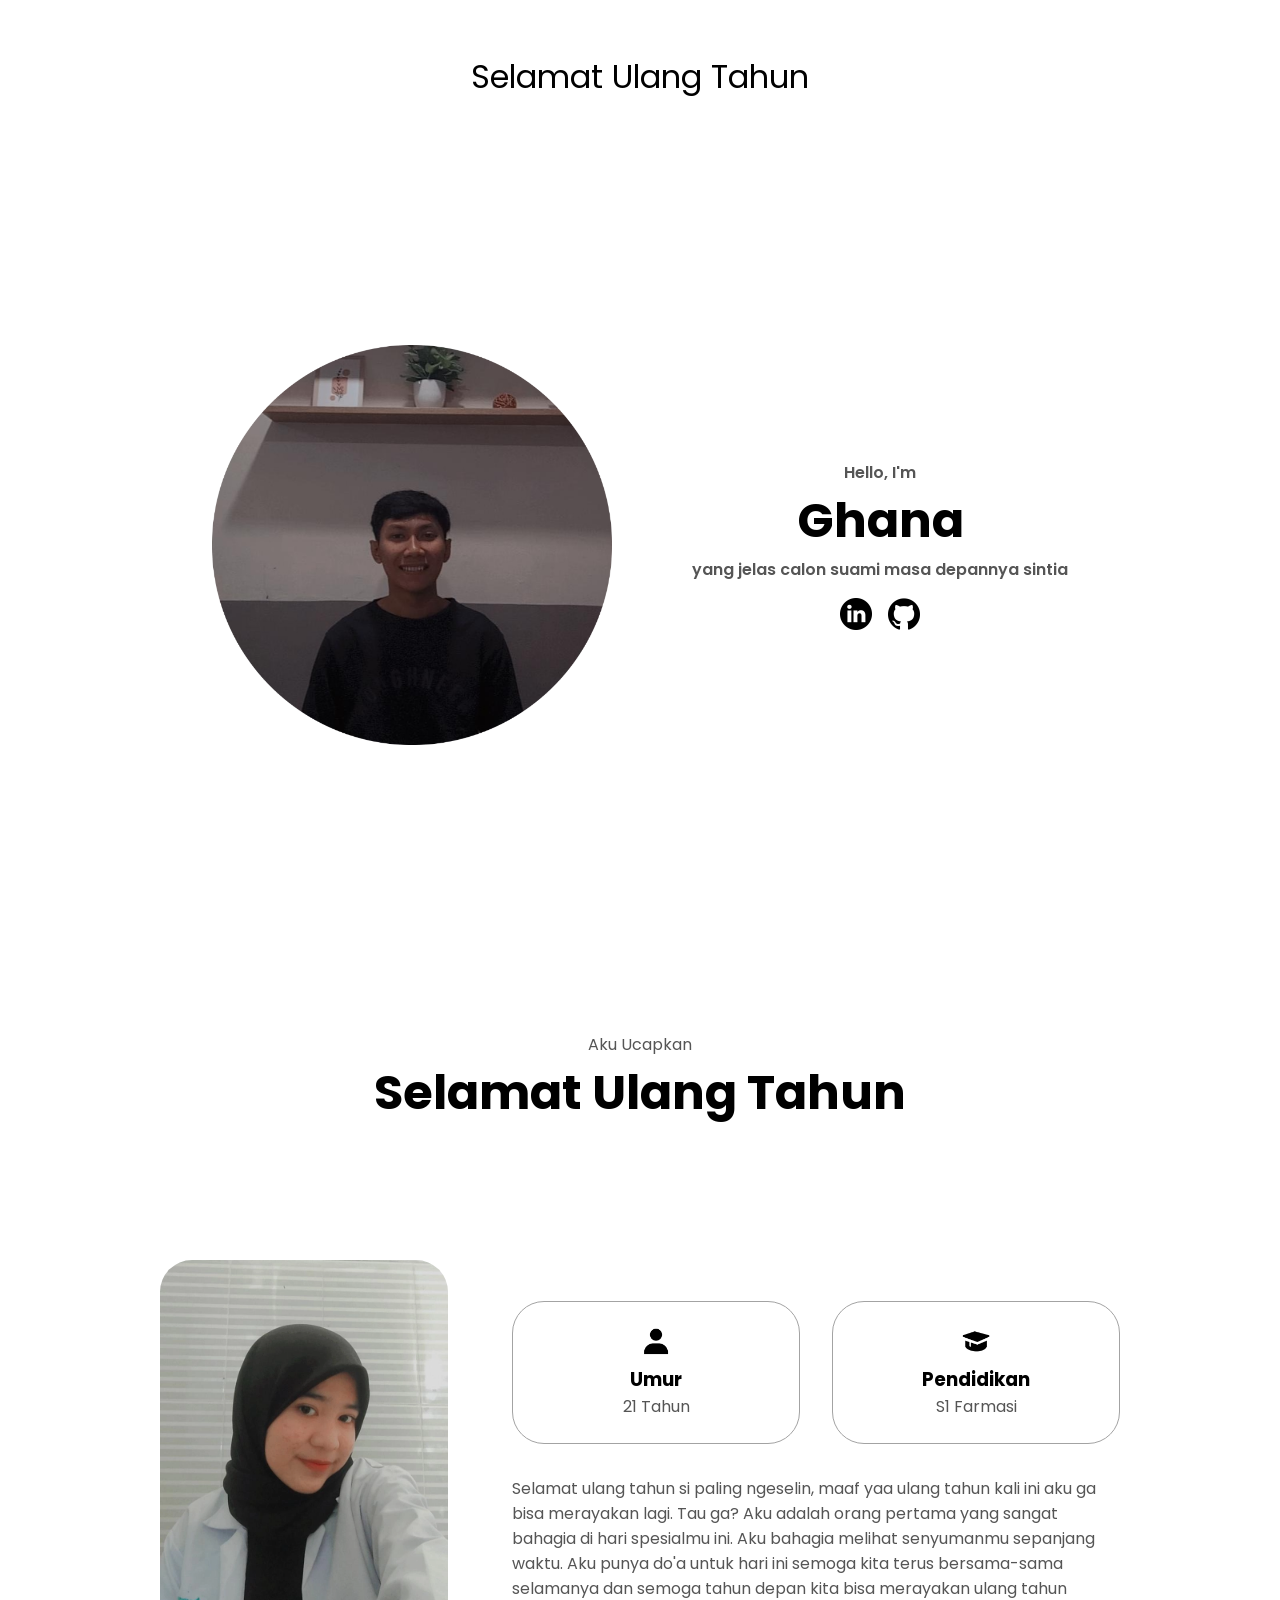
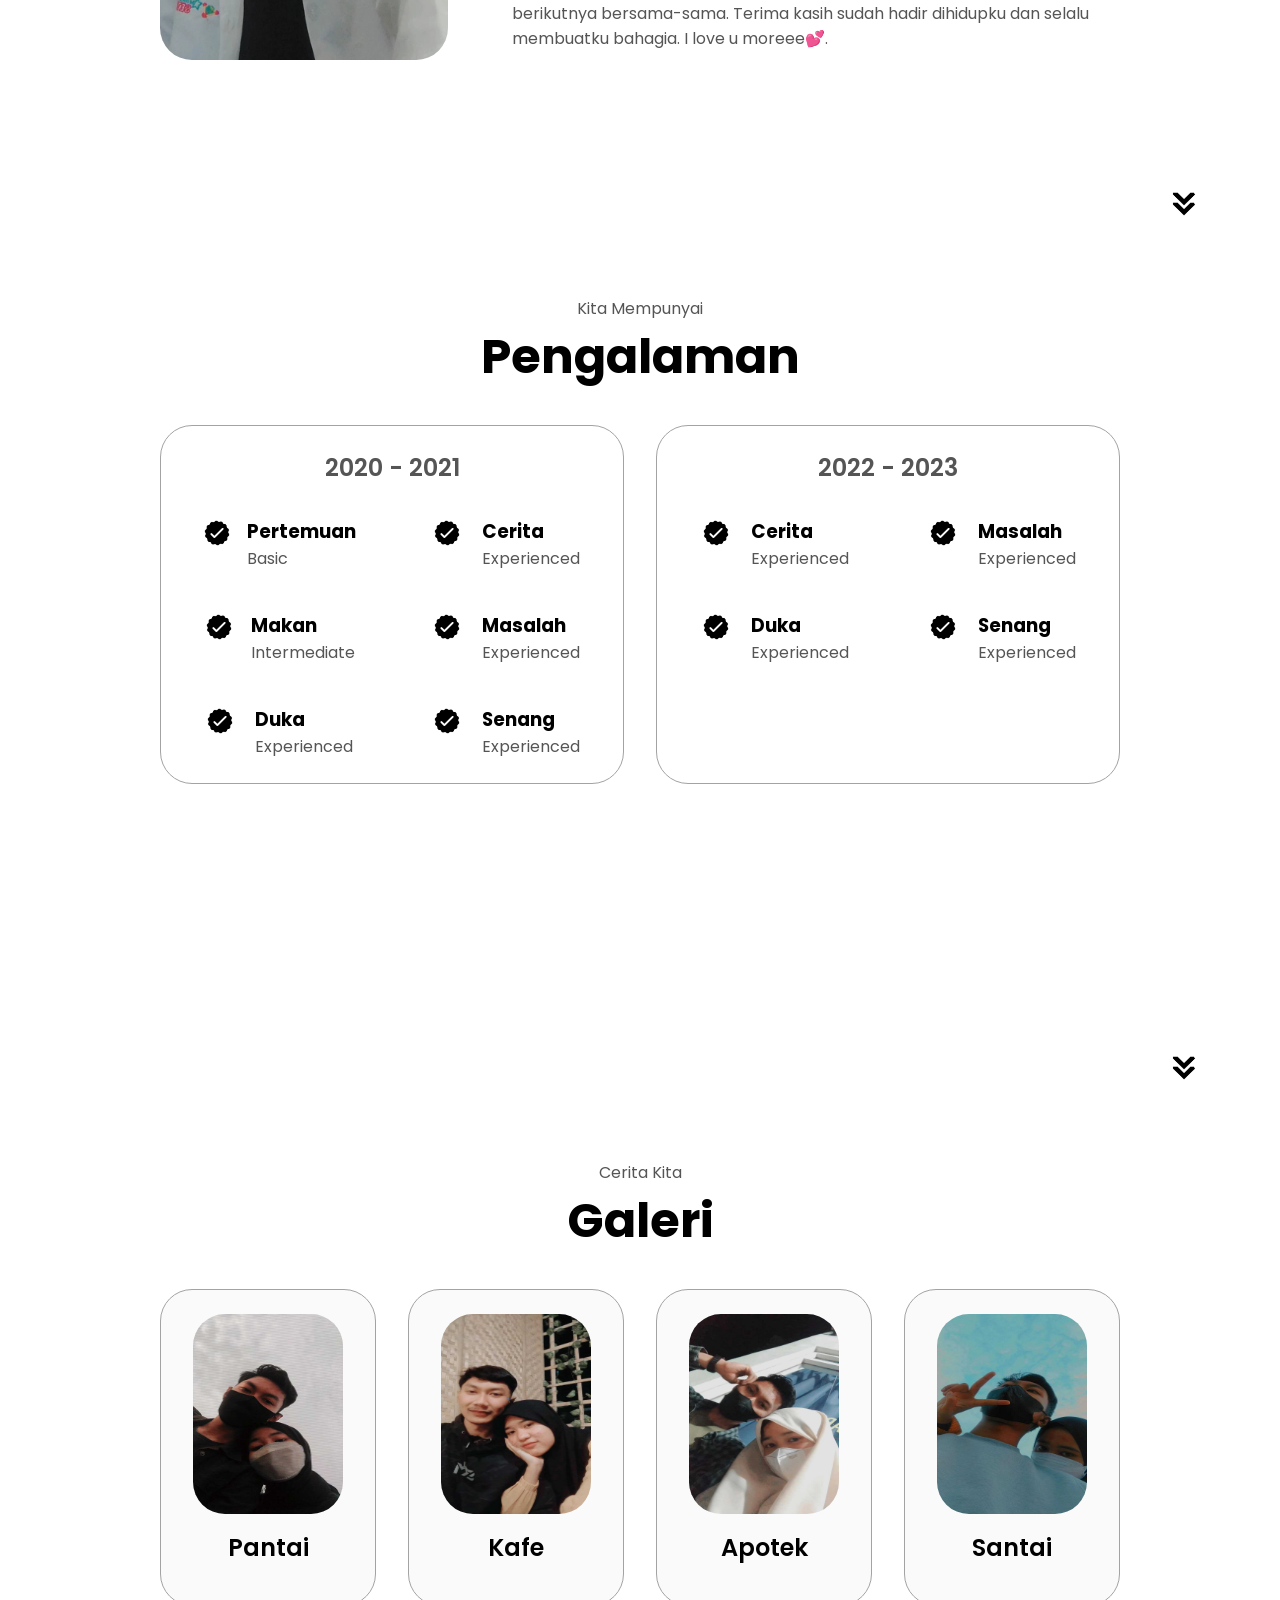
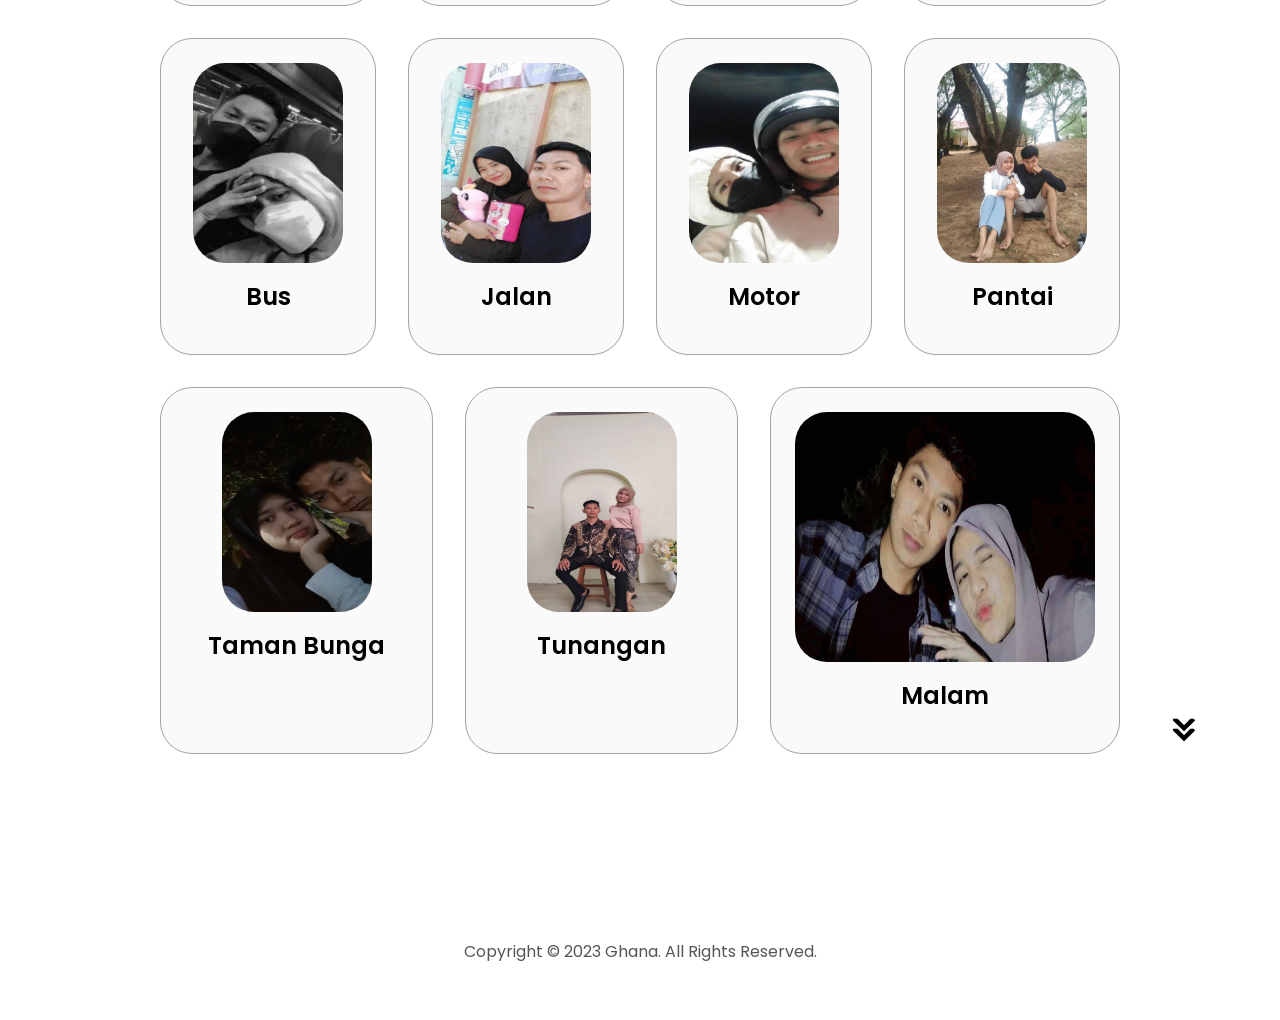
<file: index.html>
<!DOCTYPE html>
<html lang="en">
  <head>
    <meta charset="UTF-8" />
    <meta http-equiv="X-UA-Compatible" content="IE=edge" />
    <meta name="viewport" content="width=device-width, initial-scale=1.0" />
    <title>Happy Birthday</title>
    <link rel="stylesheet" href="style.css" />
    <link rel="stylesheet" href="mediaqueries.css" />
  </head>
  <body>
    <nav id="desktop-nav">
      <div class="logo">Selamat Ulang Tahun</div>
    </nav>
    <nav id="hamburger-nav">
      <div class="logo">Selamat Ulang Tahun</div>
    </nav>
    <section id="profile">
      <div class="section__pic-container">
        <img src="./assets/profile-pic.png" alt="Ghana" />
      </div>
      <div class="section__text">
        <p class="section__text__p1">Hello, I'm</p>
        <h1 class="title">Ghana</h1>
        <p class="section__text__p3">
          yang jelas calon suami masa depannya sintia
        </p>
        <div id="socials-container">
          <img
            src="./assets/linkedin.png"
            alt="My LinkedIn profile"
            class="icon"
            onclick="location.href='#'" />
          <img
            src="./assets/github.png"
            alt="My Github profile"
            class="icon"
            onclick="location.href='#'" />
        </div>
      </div>
    </section>
    <section id="about">
      <p class="section__text__p1">Aku Ucapkan</p>
      <h1 class="title">Selamat Ulang Tahun</h1>
      <div class="section-container">
        <div class="section__pic-container">
          <img
            src="./assets/about-pic.png"
            alt="Profile picture"
            class="about-pic" />
        </div>
        <div class="about-details-container">
          <div class="about-containers">
            <div class="details-container">
              <img src="./assets/user.png" alt="Experience icon" class="icon" />
              <h3>Umur</h3>
              <p>21 Tahun</p>
            </div>
            <div class="details-container">
              <img
                src="./assets/graduation.png"
                alt="Education icon"
                class="icon" />
              <h3>Pendidikan</h3>
              <p>S1 Farmasi</p>
            </div>
          </div>
          <div class="text-container">
            <p>
              Selamat ulang tahun si paling ngeselin, maaf yaa ulang tahun kali
              ini aku ga bisa merayakan lagi. Tau ga? Aku adalah orang pertama
              yang sangat bahagia di hari spesialmu ini. Aku bahagia melihat
              senyumanmu sepanjang waktu. Aku punya do'a untuk hari ini semoga
              kita terus bersama-sama selamanya dan semoga tahun depan kita bisa
              merayakan ulang tahun berikutnya bersama-sama. Terima kasih sudah
              hadir dihidupku dan selalu membuatku bahagia. I love u moreee💕.
            </p>
          </div>
        </div>
      </div>
      <img
        src="./assets/arrow.png"
        alt="Arrow icon"
        class="icon arrow"
        onclick="location.href='./#experience'" />
    </section>
    <section id="experience">
      <p class="section__text__p1">Kita Mempunyai</p>
      <h1 class="title">Pengalaman</h1>
      <div class="experience-details-container">
        <div class="about-containers">
          <div class="details-container">
            <h2 class="experience-sub-title">2020 - 2021</h2>
            <div class="article-container">
              <article>
                <img
                  src="./assets/checkmark.png"
                  alt="Experience icon"
                  class="icon" />
                <div>
                  <h3>Pertemuan</h3>
                  <p>Basic</p>
                </div>
              </article>
              <article>
                <img
                  src="./assets/checkmark.png"
                  alt="Experience icon"
                  class="icon" />
                <div>
                  <h3>Cerita</h3>
                  <p>Experienced</p>
                </div>
              </article>
              <article>
                <img
                  src="./assets/checkmark.png"
                  alt="Experience icon"
                  class="icon" />
                <div>
                  <h3>Makan</h3>
                  <p>Intermediate</p>
                </div>
              </article>
              <article>
                <img
                  src="./assets/checkmark.png"
                  alt="Experience icon"
                  class="icon" />
                <div>
                  <h3>Masalah</h3>
                  <p>Experienced</p>
                </div>
              </article>
              <article>
                <img
                  src="./assets/checkmark.png"
                  alt="Experience icon"
                  class="icon" />
                <div>
                  <h3>Duka</h3>
                  <p>Experienced</p>
                </div>
              </article>
              <article>
                <img
                  src="./assets/checkmark.png"
                  alt="Experience icon"
                  class="icon" />
                <div>
                  <h3>Senang</h3>
                  <p>Experienced</p>
                </div>
              </article>
            </div>
          </div>
          <div class="details-container">
            <h2 class="experience-sub-title">2022 - 2023</h2>
            <div class="article-container">
              <article>
                <img
                  src="./assets/checkmark.png"
                  alt="Experience icon"
                  class="icon" />
                <div>
                  <h3>Cerita</h3>
                  <p>Experienced</p>
                </div>
              </article>
              <article>
                <img
                  src="./assets/checkmark.png"
                  alt="Experience icon"
                  class="icon" />
                <div>
                  <h3>Masalah</h3>
                  <p>Experienced</p>
                </div>
              </article>
              <article>
                <img
                  src="./assets/checkmark.png"
                  alt="Experience icon"
                  class="icon" />
                <div>
                  <h3>Duka</h3>
                  <p>Experienced</p>
                </div>
              </article>
              <article>
                <img
                  src="./assets/checkmark.png"
                  alt="Experience icon"
                  class="icon" />
                <div>
                  <h3>Senang</h3>
                  <p>Experienced</p>
                </div>
              </article>
            </div>
          </div>
        </div>
      </div>
      <img
        src="./assets/arrow.png"
        alt="Arrow icon"
        class="icon arrow"
        onclick="location.href='./#projects'" />
    </section>
    <section id="projects">
      <p class="section__text__p1">Cerita Kita</p>
      <h1 class="title">Galeri</h1>
      <div class="experience-details-container">
        <div class="about-containers">
          <div class="details-container color-container">
            <div class="article-container">
              <img src="./assets/foto-1.jpg" alt="Foto 1" class="project-img" />
            </div>
            <h2 class="experience-sub-title project-title">Pantai</h2>
          </div>
          <div class="details-container color-container">
            <div class="article-container">
              <img src="./assets/foto-2.jpg" alt="Foto 2" class="project-img" />
            </div>
            <h2 class="experience-sub-title project-title">Kafe</h2>
          </div>
          <div class="details-container color-container">
            <div class="article-container">
              <img src="./assets/foto-3.jpg" alt="Foto 3" class="project-img" />
            </div>
            <h2 class="experience-sub-title project-title">Apotek</h2>
          </div>
          <div class="details-container color-container">
            <div class="article-container">
              <img src="./assets/foto-4.jpg" alt="Foto 4" class="project-img" />
            </div>
            <h2 class="experience-sub-title project-title">Santai</h2>
          </div>
          <div class="details-container color-container">
            <div class="article-container">
              <img src="./assets/foto-5.jpg" alt="Foto 5" class="project-img" />
            </div>
            <h2 class="experience-sub-title project-title">Bus</h2>
          </div>
          <div class="details-container color-container">
            <div class="article-container">
              <img src="./assets/foto-6.jpg" alt="Foto 6" class="project-img" />
            </div>
            <h2 class="experience-sub-title project-title">Jalan</h2>
          </div>
          <div class="details-container color-container">
            <div class="article-container">
              <img src="./assets/foto-7.jpg" alt="Foto 7" class="project-img" />
            </div>
            <h2 class="experience-sub-title project-title">Motor</h2>
          </div>
          <div class="details-container color-container">
            <div class="article-container">
              <img src="./assets/foto-8.jpg" alt="Foto 8" class="project-img" />
            </div>
            <h2 class="experience-sub-title project-title">Pantai</h2>
          </div>
          <div class="details-container color-container">
            <div class="article-container">
              <img src="./assets/foto-9.jpg" alt="Foto 9" class="project-img" />
            </div>
            <h2 class="experience-sub-title project-title">Taman Bunga</h2>
          </div>
          <div class="details-container color-container">
            <div class="article-container">
              <img
                src="./assets/foto-10.jpg"
                alt="Foto 10"
                class="project-img" />
            </div>
            <h2 class="experience-sub-title project-title">Tunangan</h2>
          </div>
          <div class="details-container color-container">
            <div class="article-container">
              <img
                src="./assets/foto-11.jpg"
                alt="Foto 11"
                class="project-img"
                style="width: 300px; height: 250px" />
            </div>
            <h2 class="experience-sub-title project-title">Malam</h2>
          </div>
        </div>
      </div>
      <img
        src="./assets/arrow.png"
        alt="Arrow icon"
        class="icon arrow"
        onclick="location.href='./#contact'" />
    </section>
    <footer>
      <nav></nav>
      <p>Copyright &#169; 2023 Ghana. All Rights Reserved.</p>
    </footer>
    <script src="script.js"></script>
  </body>
</html>
</file>
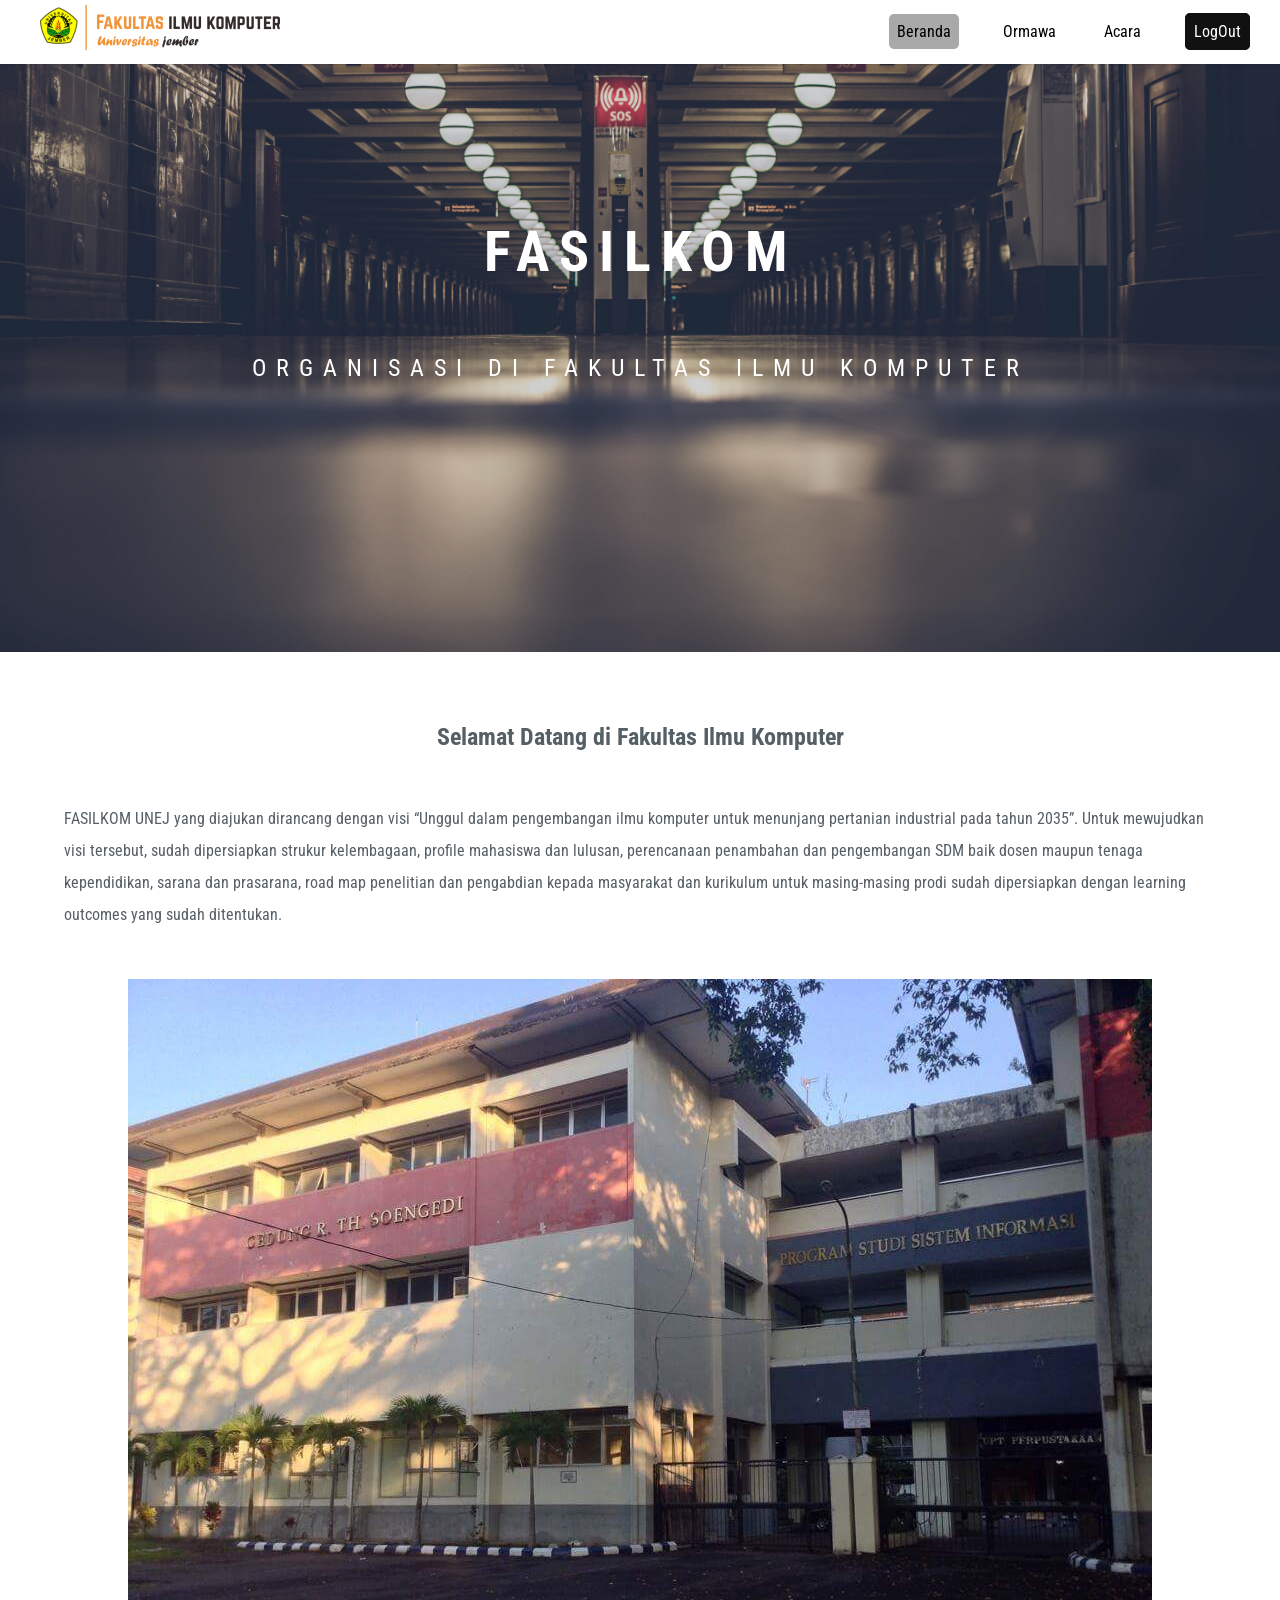
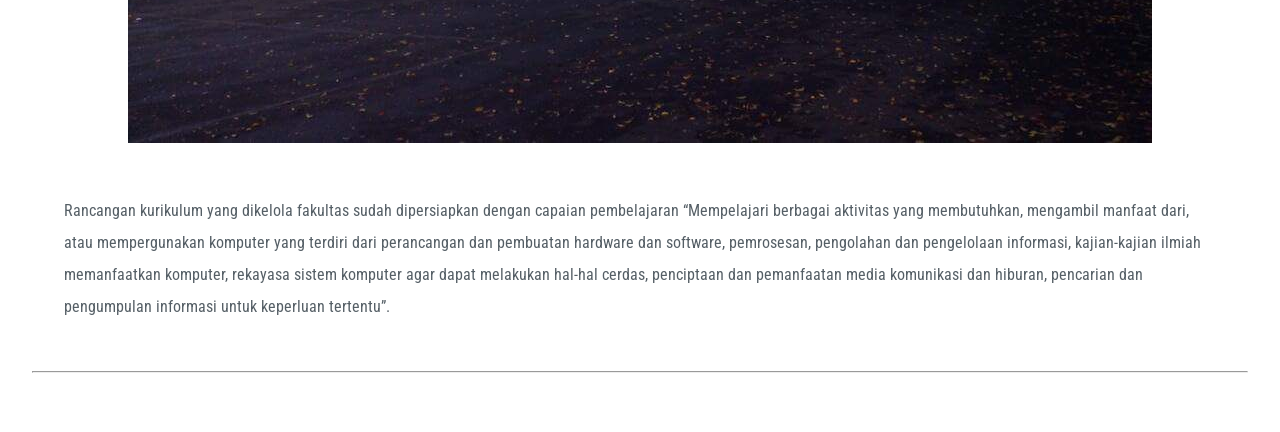
<file: 14SIB/adminBeranda.html>
<!DOCTYPE html>
<html lang="en">

<head>
    <meta charset="UTF-8">
    <meta name="viewport" content="width=device-width, initial-scale=1.0">
    <meta http-equiv="X-UA-Compatible" content="ie=edge">
    <title>Beranda</title>
    <link rel="stylesheet" href="CSS/Beranda.css">
</head>

<body>
    <header id="header" class="heading">
        <h1><a href="Beranda.html"><img src="Image/logo.png" alt=""></a></h1>
        <nav id="nav">
            <ul>
                <li><a href="adminBeranda.html" style="background: darkgray">Beranda</a></li>
                <li><a href="adminormawa.html">Ormawa</a>
                <li><a href="adminacara.html">Acara</a></li>
                <li><a href="Beranda.html" class="button special">LogOut</a></li>
            </ul>
        </nav>
    </header>

    <section id="banner">
        <div class="inner">
            <h2>FASILKOM</h2>
            <p>Organisasi di Fakultas Ilmu Komputer</p>
        </div>
    </section>

    <section id="one" class="wrapper style1">
        <header class="major"><br>
            <h2>Selamat Datang di Fakultas Ilmu Komputer</h2>
            <p>FASILKOM UNEJ yang diajukan dirancang dengan visi “Unggul dalam pengembangan ilmu komputer untuk
                menunjang pertanian
                industrial pada tahun 2035”. Untuk mewujudkan visi tersebut, sudah dipersiapkan strukur kelembagaan,
                profile
                mahasiswa dan lulusan, perencanaan penambahan dan pengembangan SDM baik dosen maupun tenaga
                kependidikan, sarana
                dan prasarana, road map penelitian dan pengabdian kepada masyarakat dan kurikulum untuk masing-masing
                prodi sudah
                dipersiapkan dengan learning outcomes yang sudah ditentukan.</p>
            <center><img src="Image/fasilkom_UNEJ.jpg" alt=""></center>
            <p>Rancangan kurikulum yang dikelola fakultas sudah dipersiapkan dengan capaian pembelajaran “Mempelajari
                berbagai
                aktivitas yang membutuhkan, mengambil manfaat dari, atau mempergunakan komputer yang terdiri dari
                perancangan dan
                pembuatan hardware dan software, pemrosesan, pengolahan dan pengelolaan informasi, kajian-kajian ilmiah
                memanfaatkan komputer, rekayasa sistem komputer agar dapat melakukan hal-hal cerdas, penciptaan dan
                pemanfaatan
                media komunikasi dan hiburan, pencarian dan pengumpulan informasi untuk keperluan tertentu”.</p>
            <hr><br>

</body>

</html>
</file>
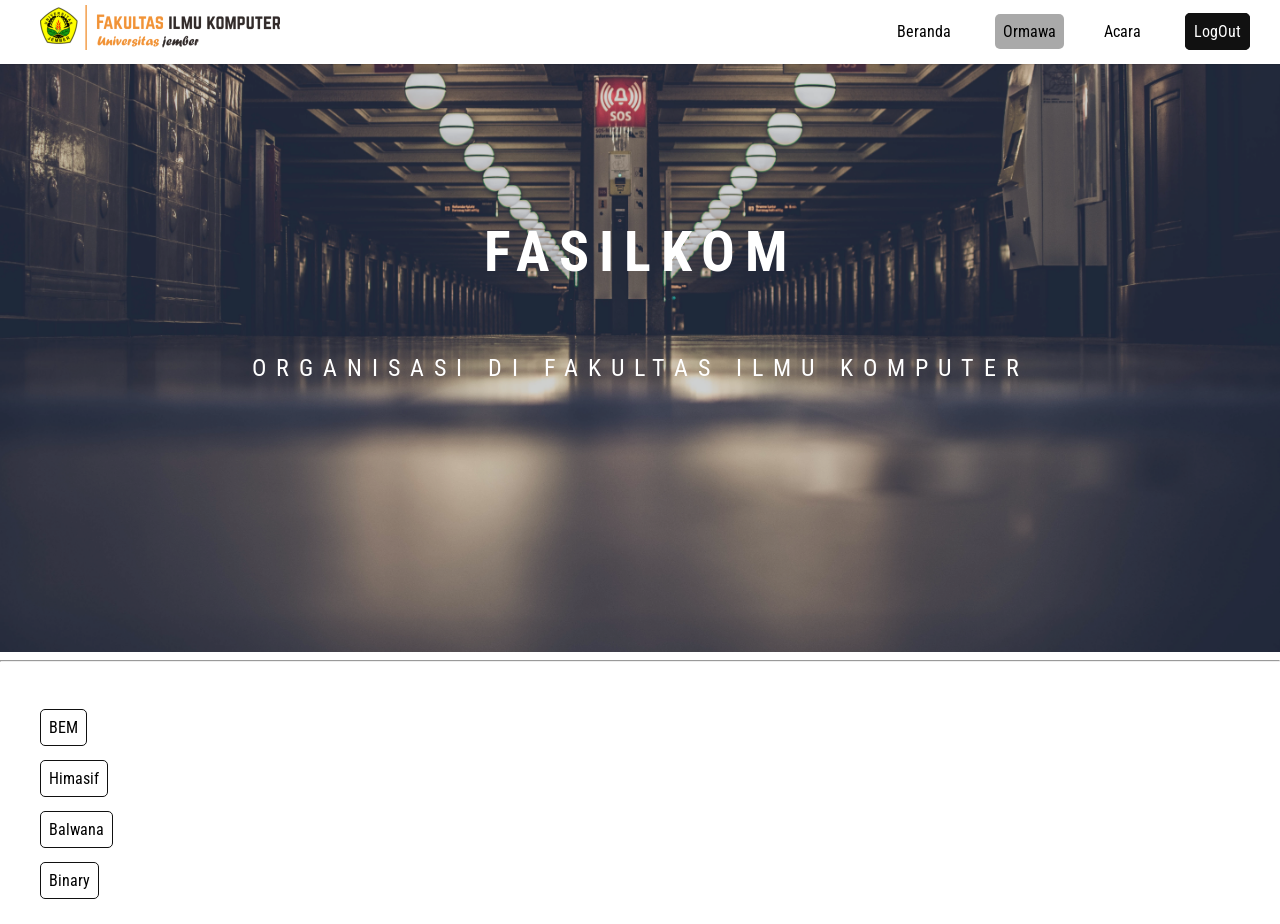
<file: 14SIB/adminormawa.html>
<!DOCTYPE html>
<html lang="en">

<head>
    <meta charset="UTF-8">
    <meta name="viewport" content="width=device-width, initial-scale=1.0">
    <meta http-equiv="X-UA-Compatible" content="ie=edge">
    <title>Ormawa Fasilkom</title>
    <link rel="stylesheet" href="CSS/Beranda.css">
    <link rel="stylesheet" href="CSS/ormawa.css">

</head>

<body>
    <header id="header" class="heading">
        <h1><a href="Beranda.html"><img src="Image/logo.png" alt=""></a></h1>
        <nav id="nav">
            <ul>
                <li><a href="adminBeranda.html">Beranda</a></li>
                <li><a href="adminormawa.html" style="background: darkgray">Ormawa </a>
                <li><a href="adminacara.html">Acara</a></li>
                <li><a href="Beranda.html" class="button special">LogOut</a></li>
            </ul>
        </nav>
    </header>

    <section id="banner">
        <div class="inner">
            <h2>FASILKOM</h2>
            <p>Organisasi di Fakultas Ilmu Komputer</p>
        </div>
    </section>
    <hr>
    <section>
        <div class="kiri">
            <nav id="nav">
                <ul>
                    <li><a href="adminbem.html">BEM</a></li>
                    <li><a href="adminhimasif.html">Himasif</a>
                    <li><a href="adminbalwana.html">Balwana</a></li>
                    <li><a href="adminbinary.html">Binary</a></li>
                </ul>
            </nav>
            <br>
        </div>
    </section>
    <section>


</body>

</html>
</file>
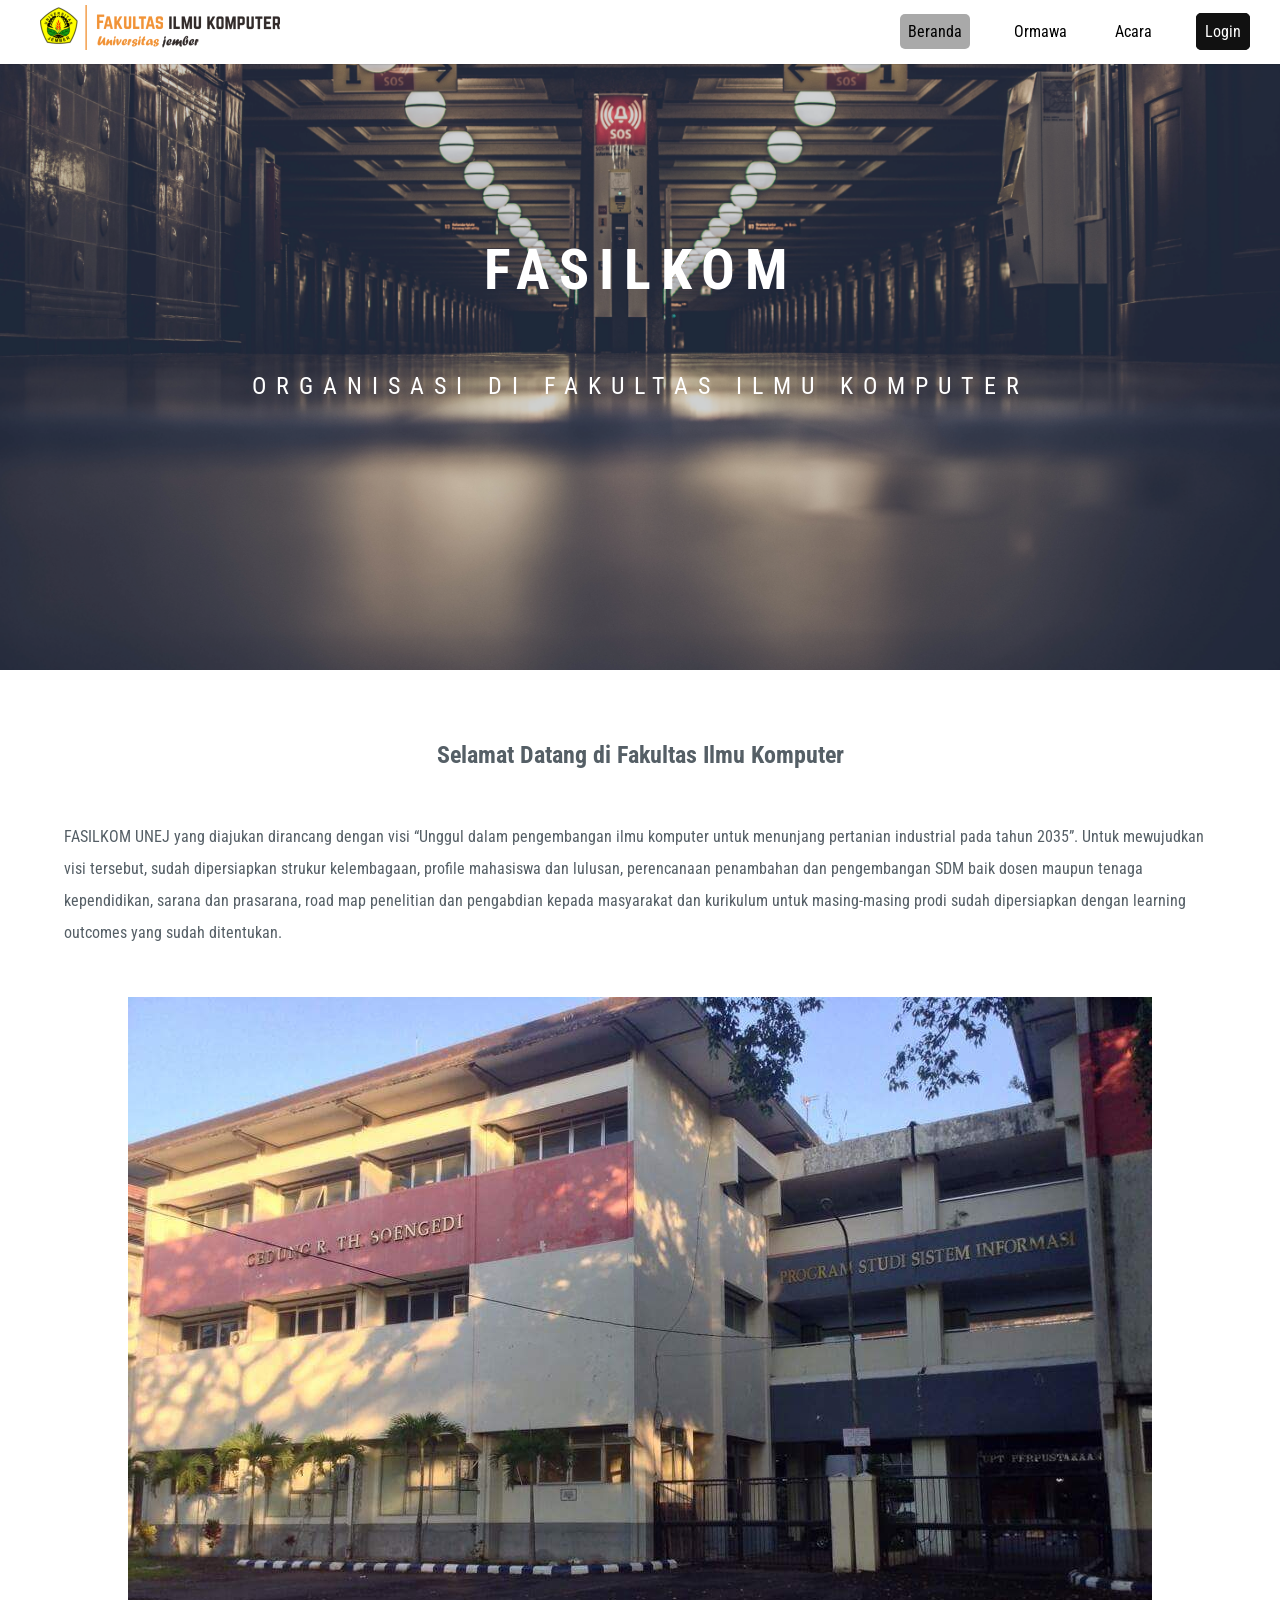
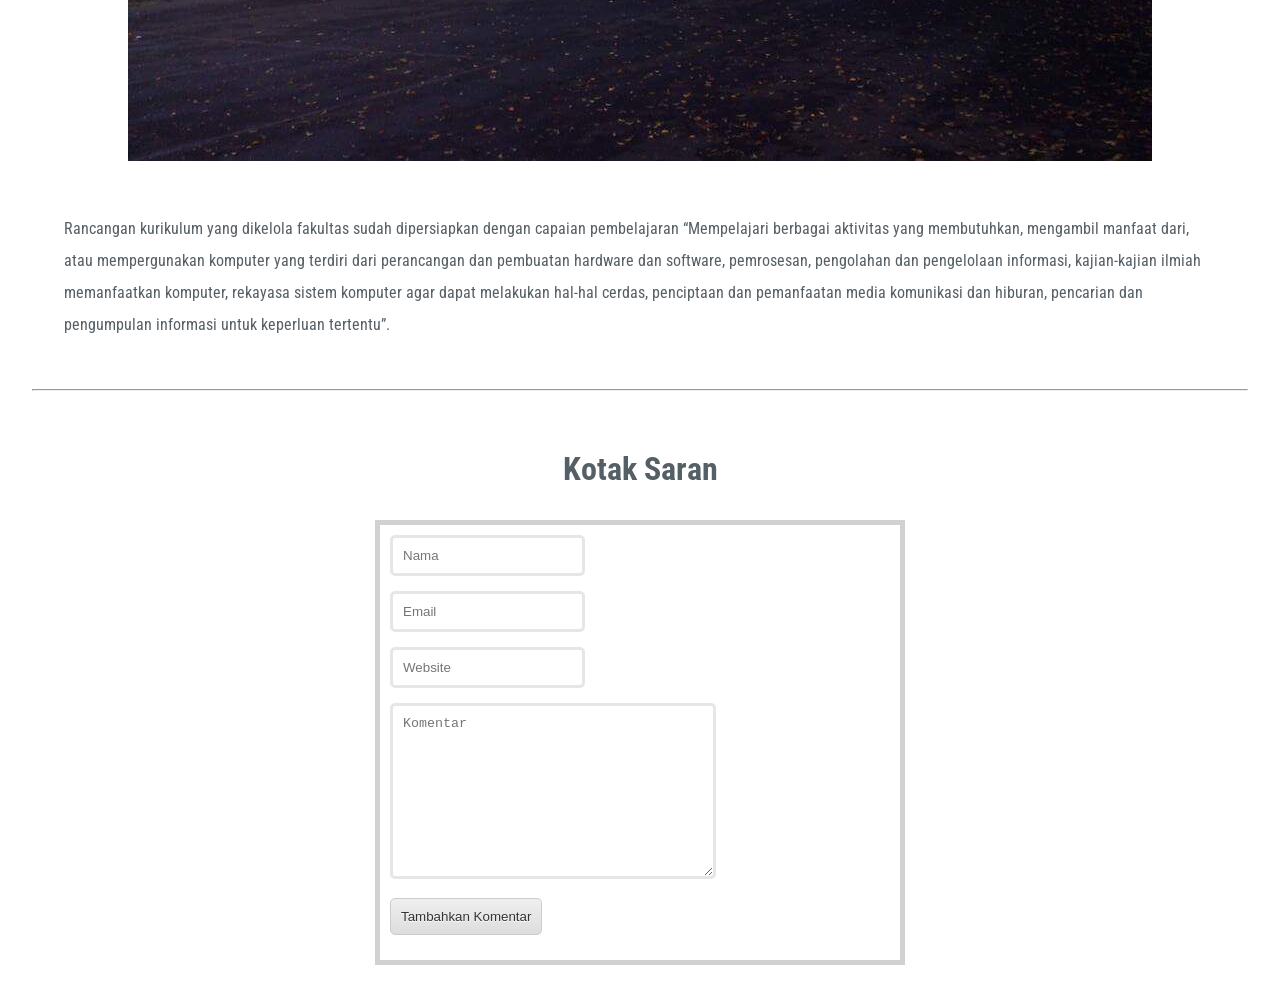
<file: 14SIB/Beranda.html>
<!DOCTYPE html>
<html lang="en">

<head>
    <meta charset="UTF-8">
    <meta name="viewport" content="width=device-width, initial-scale=1.0">
    <meta http-equiv="X-UA-Compatible" content="ie=edge">
    <title>Beranda</title>
    <link rel="stylesheet" href="CSS/Beranda.css">
</head>

<body>
    <header id="header" class="heading">
        <h1><a href="Beranda.html"><img src="Image/logo.png" alt=""></a></h1>
        <nav id="nav">
            <ul>
                <li><a href="Beranda.html" style="background: darkgray">Beranda</a></li>
                <li><a href="ormawa.html">Ormawa</a>
                <li><a href="acara.html">Acara</a></li>
                <li><a href="Login.html" class="button special">Login</a></li>
            </ul>
        </nav>
    </header>
    z
    <section id="banner">
        <div class="inner">
            <h2>FASILKOM</h2>
            <p>Organisasi di Fakultas Ilmu Komputer</p>
        </div>
    </section>

    <section id="one" class="wrapper style1">
        <header class="major"><br>
            <h2>Selamat Datang di Fakultas Ilmu Komputer</h2>
            <p>FASILKOM UNEJ yang diajukan dirancang dengan visi “Unggul dalam pengembangan ilmu komputer untuk
                menunjang pertanian
                industrial pada tahun 2035”. Untuk mewujudkan visi tersebut, sudah dipersiapkan strukur kelembagaan,
                profile
                mahasiswa dan lulusan, perencanaan penambahan dan pengembangan SDM baik dosen maupun tenaga
                kependidikan, sarana
                dan prasarana, road map penelitian dan pengabdian kepada masyarakat dan kurikulum untuk masing-masing
                prodi sudah
                dipersiapkan dengan learning outcomes yang sudah ditentukan.</p>
            <center><img src="Image/fasilkom_UNEJ.jpg" alt=""></center>
            <p>Rancangan kurikulum yang dikelola fakultas sudah dipersiapkan dengan capaian pembelajaran “Mempelajari
                berbagai
                aktivitas yang membutuhkan, mengambil manfaat dari, atau mempergunakan komputer yang terdiri dari
                perancangan dan
                pembuatan hardware dan software, pemrosesan, pengolahan dan pengelolaan informasi, kajian-kajian ilmiah
                memanfaatkan komputer, rekayasa sistem komputer agar dapat melakukan hal-hal cerdas, penciptaan dan
                pemanfaatan
                media komunikasi dan hiburan, pencarian dan pengumpulan informasi untuk keperluan tertentu”.</p>
            <hr><br>
            <h3>Kotak Saran</h3>
    </section>
    <center>
        <form id="formKomentar">
            <div>
                <input type="text" name="nama" placeholder="Nama" />
            </div>

            <div>
                <input type="text" name="email" placeholder="Email" />
            </div>

            <div>
                <input type="text" name="website" placeholder="Website" />
            </div>

            <div>
                <textarea name="komentar" rows="10" placeholder="Komentar"></textarea>
            </div>

            <div>
                <input type="submit" value="Tambahkan Komentar" />
            </div>
        </form>
    </center><br><br>
</body>

</html>
</file>
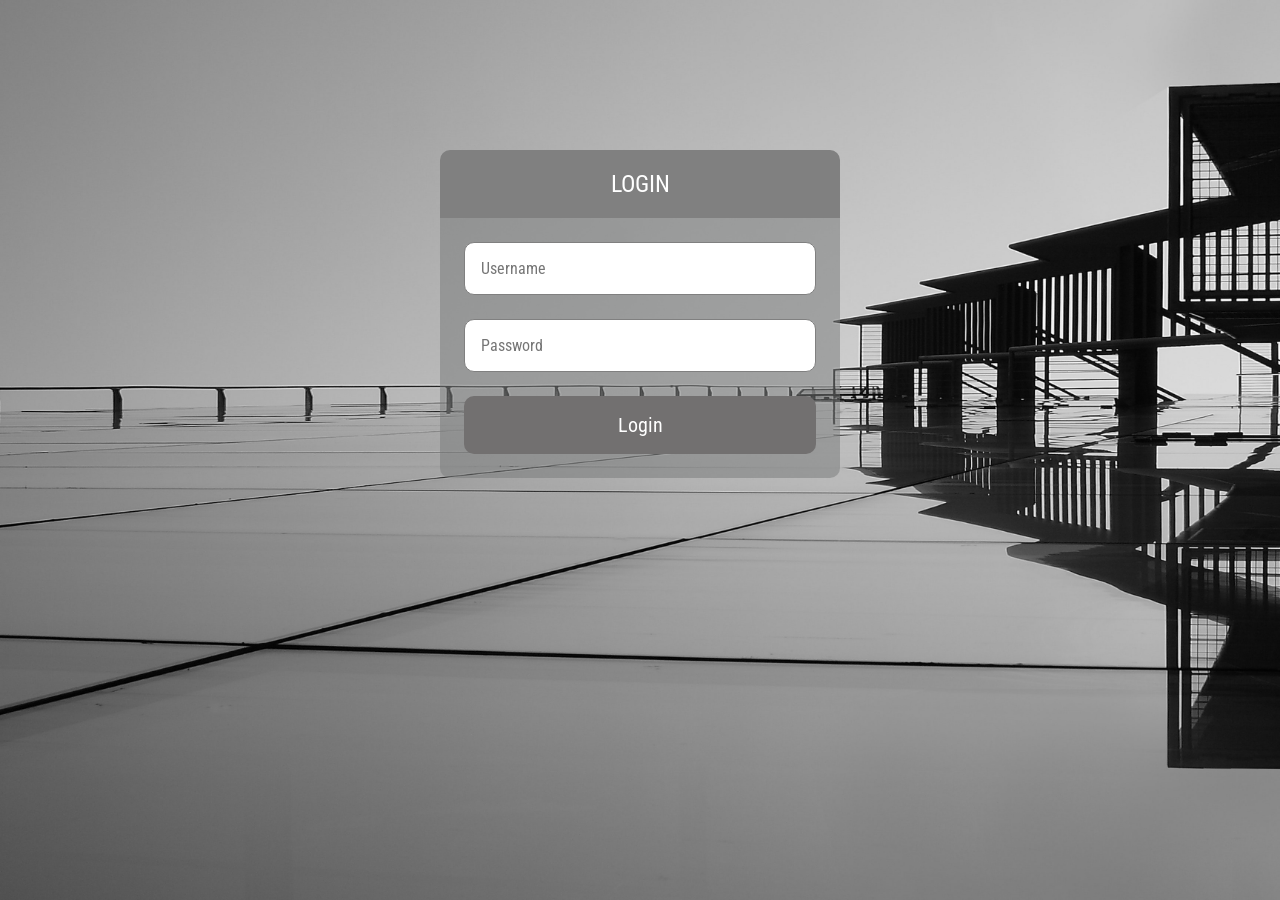
<file: 14SIB/Login.html>
<!DOCTYPE html>
<html lang="en">

<head>
    <meta charset="UTF-8">
    <meta name="viewport" content="width=device-width, initial-scale=1.0">
    <meta http-equiv="X-UA-Compatible" content="ie=edge">
    <title>Login</title>
    <link rel="stylesheet" href="CSS/Login.css">
    <script src="JS/Login.js"></script>
</head>

<body>
    <div class="login">
        <h2 class="login-admin">Login</h2>
        <form class="login-isi" action="adminBeranda.html" name="login">
            <p>
                <input type="username" name="username" placeholder="Username">
            </p>
            <p>
                <input type="password" name="password" placeholder="Password">
            </p>
            <p>
                <input type="submit"  value="Login"  onClick="Login()">
            </p>
        </form>
    </div>
</body>

</html>
</file>
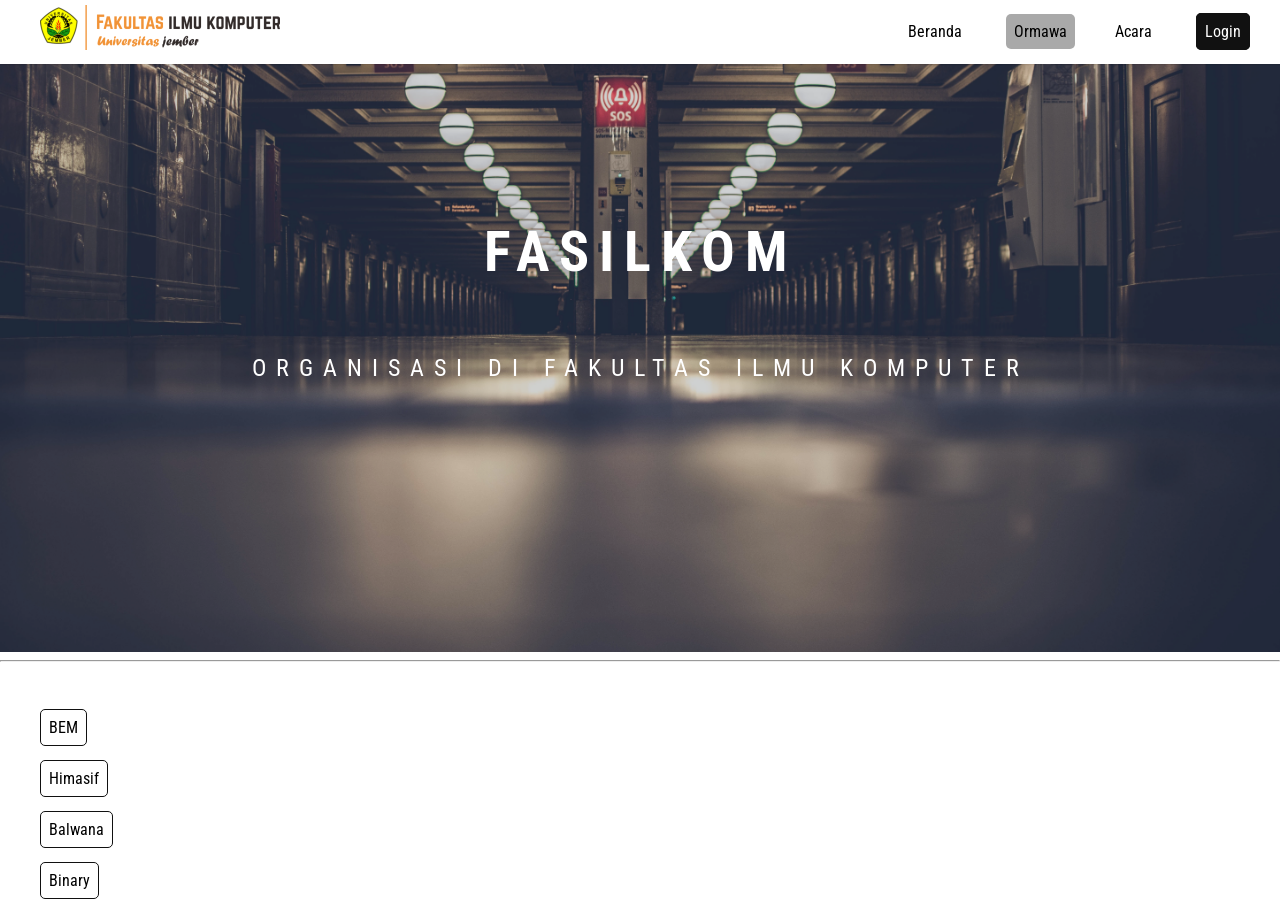
<file: 14SIB/ormawa.html>
<!DOCTYPE html>
<html lang="en">

<head>
    <meta charset="UTF-8">
    <meta name="viewport" content="width=device-width, initial-scale=1.0">
    <meta http-equiv="X-UA-Compatible" content="ie=edge">
    <title>Ormawa Fasilkom</title>
    <link rel="stylesheet" href="CSS/Beranda.css">
    <link rel="stylesheet" href="CSS/ormawa.css">
    
</head>

<body>
    <header id="header" class="heading">
        <h1><a href="Beranda.html"><img src="Image/logo.png" alt=""></a></h1>
        <nav id="nav">
            <ul>
                <li><a href="Beranda.html">Beranda</a></li>
                <li><a href="ormawa.html" style="background: darkgray">Ormawa </a>
                <li><a href="acara.html" >Acara</a></li>
                <li><a href="Login.html" class="button special">Login</a></li>
            </ul>
        </nav>
    </header>

    <section id="banner">
        <div class="inner">
            <h2>FASILKOM</h2>
            <p>Organisasi di Fakultas Ilmu Komputer</p>
        </div>
    </section>
<hr>
    <section>
        <div class="kiri">
            <nav id="nav">
                <ul>
                    <li><a href="bem.html">BEM</a></li>
                    <li><a href="himasif.html">Himasif</a>
                    <li><a href="balwana.html">Balwana</a></li>
                    <li><a href="binary.html" >Binary</a></li>
                </ul>
            </nav>
            <br>
        </div>
    </section>
    <section>
        
    
</body>

</html>
</file>
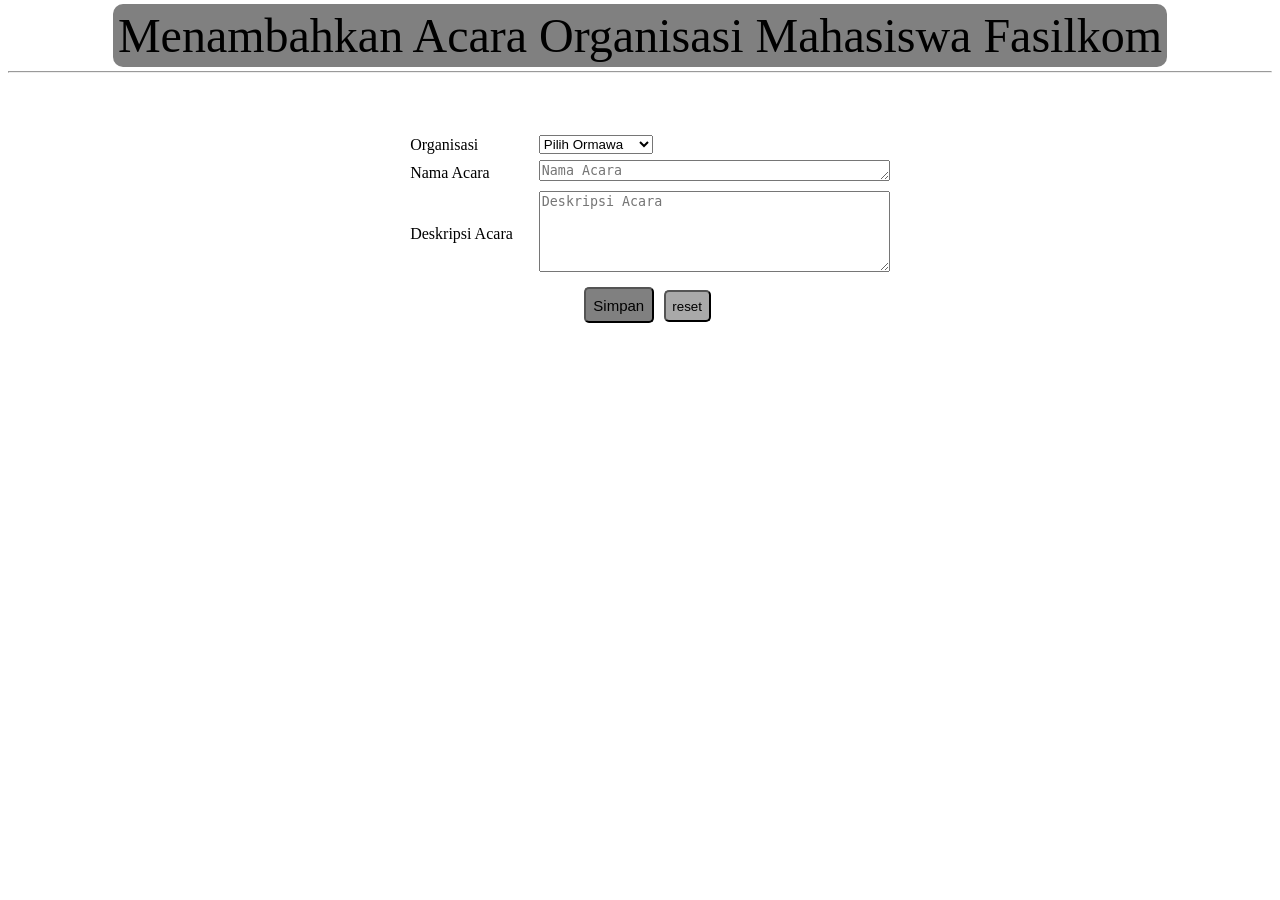
<file: 14SIB/tambahacara.html>
<!DOCTYPE html>
<html>

<head>
    <title>Form</title>
    <style>
        .judul{
            background : gray;
            padding: 5px;
            border-radius: 10px;
		}
		.submit{
			background:gray;
			border-radius: 5px;
			padding: 0.5em;
			margin: 5px 5px 5px 45px;
			font-size: 15px;
		}
		.reset{
			background: darkgray;
			border-radius: 5px;
			padding: 0.5em;
			margin: 5px;
		
		}
		.body{
			font-size:13;
        }
        label{
            padding: 20px;
        }
        table{
            padding: 0.5em;
			margin: 5px;
            border-color: transparent;
        }
	</style>
</head>

<body>
    <center>
        <font class="judul" size="7">Menambahkan Acara Organisasi Mahasiswa Fasilkom</font>
        <hr>
    </center>

    <br><br>
    <center>
        <form method="POST" action="adminacara.html">
            <table border="1">
                <tr>
                    <td><label for="Organisasi">
                            Organisasi
                        </label></td>
                    <td><select name="Organisasi" id="Organisasi">
                            <option value="" disabled selected>Pilih Ormawa</option>
                            <option value="bem">BEM</option>
                            <option value="balwana">UKM Balwana</option>
                            <option value="binary">UKM-P Binary</option>
                            <option value="laos">UKM Laos</option>
                            <option value="macho">UKM-O Macho</option>
                            <option value="etalase">UKM-K Etalase</option>
                        </select></td>
                </tr>

                <tr>
                    <td><label for="acara">
                            Nama Acara
                        </label></td>
                    <td>
                        <textarea cols="41" rows="1" placeholder="Nama Acara"></textarea>
                    </td>
                </tr>

                <tr>
                    <td><label for="deskripsi">
                            Deskripsi Acara
                        </label></td>
                    <td>
                        <textarea cols="41" rows="5" placeholder="Deskripsi Acara"></textarea>
                    </td>
                </tr>
                <tr>
                    <td></td>
                    <td>
                        <button class="submit" type="submit">Simpan</button><input class="reset" type="reset" value="reset">
                    </td>
                </tr>
            </table>
        </form>
    </center><br>

</body>

</html>
</file>
<file: style.css>
/* GENERAL */

@import url("https://fonts.googleapis.com/css2?family=Poppins:wght@300;400;500;600&display=swap");

* {
  margin: 0;
  padding: 0;
}

body {
  font-family: "Poppins", sans-serif;
}

html {
  scroll-behavior: smooth;
}

p {
  color: rgb(85, 85, 85);
}

/* TRANSITION */

a,
.btn {
  transition: all 300ms ease;
}

/* DESKTOP NAV */

nav,
.nav-links {
  display: flex;
}

nav {
  justify-content: space-around;
  align-items: center;
  height: 17vh;
}

.nav-links {
  gap: 2rem;
  list-style: none;
  font-size: 1.5rem;
}

a {
  color: black;
  text-decoration: none;
  text-decoration-color: white;
}

a:hover {
  color: grey;
  text-decoration: underline;
  text-underline-offset: 1rem;
  text-decoration-color: rgb(181, 181, 181);
}

.logo {
  font-size: 2rem;
}

.logo:hover {
  cursor: default;
}

/* HAMBURGER MENU */

#hamburger-nav {
  display: none;
}

.hamburger-menu {
  position: relative;
  display: inline-block;
}

.hamburger-icon {
  display: flex;
  flex-direction: column;
  justify-content: space-between;
  height: 24px;
  width: 30px;
  cursor: pointer;
}

.hamburger-icon span {
  width: 100%;
  height: 2px;
  background-color: black;
  transition: all 0.3 ease-in-out;
}

.menu-links {
  position: absolute;
  top: 100%;
  right: 0;
  background-color: white;
  width: fit-content;
  max-height: 0;
  overflow: hidden;
  transition: all 0.3 ease-in-out;
}

.menu-links a {
  display: block;
  padding: 10px;
  text-align: center;
  font-size: 1.5rem;
  color: black;
  text-decoration: none;
  transition: all 0.3 ease-in-out;
}

.menu-links li {
  list-style: none;
}

.menu-links.open {
  max-height: 300px;
}

.hamburger-icon.open span:first-child {
  transform: rotate(45deg) translate(10px, 5px);
}

.hamburger-icon.open span:nth-child(2) {
  opacity: 0;
}

.hamburger-icon.open span:last-child {
  transform: rotate(-45deg) translate(10px, -5px);
}

.hamburger-icon span:first-child {
  transform: none;
}

.hamburger-icon span:first-child {
  opacity: 1;
}

.hamburger-icon span:first-child {
  transform: none;
}

/* SECTIONS */

section {
  padding-top: 4vh;
  height: 96vh;
  margin: 0 10rem;
  box-sizing: border-box;
  min-height: fit-content;
}

.section-container {
  display: flex;
}

/* PROFILE SECTION */

#profile {
  display: flex;
  justify-content: center;
  gap: 5rem;
  height: 80vh;
}

.section__pic-container {
  display: flex;
  height: 400px;
  width: 400px;
  margin: auto 0;
}

.section__text {
  align-self: center;
  text-align: center;
}

.section__text p {
  font-weight: 600;
}

.section__text__p1 {
  text-align: center;
}

.section__text__p2 {
  font-size: 1.75rem;
  margin-bottom: 1rem;
}

.title {
  font-size: 3rem;
  text-align: center;
}

#socials-container {
  display: flex;
  justify-content: center;
  margin-top: 1rem;
  gap: 1rem;
}

/* ICONS */

.icon {
  cursor: pointer;
  height: 2rem;
}

/* BUTTONS */

.btn-container {
  display: flex;
  justify-content: center;
  gap: 1rem;
}

.btn {
  font-weight: 600;
  transition: all 300ms ease;
  padding: 1rem;
  width: 8rem;
  border-radius: 2rem;
}

.btn-color-1,
.btn-color-2 {
  border: rgb(53, 53, 53) 0.1rem solid;
}

.btn-color-1:hover,
.btn-color-2:hover {
  cursor: pointer;
}

.btn-color-1,
.btn-color-2:hover {
  background: rgb(53, 53, 53);
  color: white;
}

.btn-color-1:hover {
  background: rgb(0, 0, 0);
}

.btn-color-2 {
  background: none;
}

.btn-color-2:hover {
  border: rgb(255, 255, 255) 0.1rem solid;
}

.btn-container {
  gap: 1rem;
}

/* ABOUT SECTION */

#about {
  position: relative;
}

.about-containers {
  gap: 2rem;
  margin-bottom: 2rem;
  margin-top: 2rem;
}

.about-details-container {
  justify-content: center;
  flex-direction: column;
}

.about-containers,
.about-details-container {
  display: flex;
}

.about-pic {
  border-radius: 2rem;
}

.arrow {
  position: absolute;
  right: -5rem;
  bottom: 2.5rem;
}

.details-container {
  padding: 1.5rem;
  flex: 1;
  background: white;
  border-radius: 2rem;
  border: rgb(53, 53, 53) 0.1rem solid;
  border-color: rgb(163, 163, 163);
  text-align: center;
}

.section-container {
  gap: 4rem;
  height: 80%;
}

.section__pic-container {
  height: 400px;
  width: 400px;
  margin: auto 0;
}

/* EXPERIENCE SECTION */

#experience {
  position: relative;
}

.experience-sub-title {
  color: rgb(85, 85, 85);
  font-weight: 600;
  font-size: 1.5rem;
  margin-bottom: 2rem;
}

.experience-details-container {
  display: flex;
  justify-content: center;
  flex-direction: column;
}

.article-container {
  display: flex;
  text-align: initial;
  flex-wrap: wrap;
  flex-direction: row;
  gap: 2.5rem;
  justify-content: space-around;
}

article {
  display: flex;
  width: 10rem;
  justify-content: space-around;
  gap: 0.5rem;
}

article .icon {
  cursor: default;
}

/* PROJECTS SECTION */

#projects {
  position: relative;
}

.color-container {
  border-color: rgb(163, 163, 163);
  background: rgb(250, 250, 250);
}

.project-img {
  border-radius: 2rem;
  width: 150px;
  height: 200px;
}

.project-title {
  margin: 1rem;
  color: black;
}

.project-btn {
  color: black;
  border-color: rgb(163, 163, 163);
}

/* CONTACT */

#contact {
  display: flex;
  justify-content: center;
  flex-direction: column;
  height: 70vh;
}

.contact-info-upper-container {
  display: flex;
  justify-content: center;
  border-radius: 2rem;
  border: rgb(53, 53, 53) 0.1rem solid;
  border-color: rgb(163, 163, 163);
  background: (250, 250, 250);
  margin: 2rem auto;
  padding: 0.5rem;
}

.contact-info-container {
  display: flex;
  align-items: center;
  justify-content: center;
  gap: 0.5rem;
  margin: 1rem;
}

.contact-info-container p {
  font-size: larger;
}

.contact-icon {
  cursor: default;
}

.email-icon {
  height: 2.5rem;
}

/* FOOTER SECTION */

footer {
  height: 26vh;
  margin: 0 1rem;
}

footer p {
  text-align: center;
}
</file>
<file: mediaqueries.css>
@media screen and (max-width: 1400px) {
  #profile {
    height: 83vh;
    margin-bottom: 6rem;
  }
  .about-containers {
    flex-wrap: wrap;
  }
  #contact,
  #projects {
    height: fit-content;
  }
}

@media screen and (max-width: 1200px) {
  #desktop-nav {
    display: none;
  }
  #hamburger-nav {
    display: flex;
  }
  #experience,
  .experience-details-container {
    margin-top: 2rem;
  }
  #profile,
  .section-container {
    display: block;
  }
  .arrow {
    display: none;
  }
  section,
  .section-container {
    height: fit-content;
  }
  section {
    margin: 0 5%;
  }
  .section__pic-container {
    width: 275px;
    height: 275px;
    margin: 0 auto 2rem;
  }
  .about-containers {
    margin-top: 0;
  }
}

@media screen and (max-width: 600px) {
  #contact,
  footer {
    height: 40vh;
  }
  #profile {
    height: 83vh;
    margin-bottom: 0;
  }
  article {
    font-size: 1rem;
  }
  footer nav {
    height: fit-content;
    margin-bottom: 2rem;
  }
  .about-containers,
  .contact-info-upper-container,
  .btn-container {
    flex-wrap: wrap;
  }
  .contact-info-container {
    margin: 0;
  }
  .contact-info-container p,
  .nav-links li a {
    font-size: 1rem;
  }
  .experience-sub-title {
    font-size: 1.25rem;
  }
  .logo {
    font-size: 1.5rem;
  }
  .nav-links {
    flex-direction: column;
    gap: 0.5rem;
    text-align: center;
  }
  .section__pic-container {
    width: auto;
    height: 46vw;
    justify-content: center;
  }
  .section__text__p2 {
    font-size: 1.25rem;
  }
  .title {
    font-size: 2rem;
  }
  .text-container {
    text-align: justify;
  }
}
</file>
<file: 14SIB/CSS/Beranda.css>
@import url('https://fonts.googleapis.com/css?family=Roboto+Condensed');

body,
html {
    margin: 0;
    padding: 0;
}

/* Header */

.heading {
    padding-top: 1em;
}

#header {
    background: #fff;
    color: #555f66;
    cursor: default;
    height: 3em;
    left: 0;
    line-height: 4em;
    position: fixed;
    top: 0;
    width: 100%;
    z-index: 10000;
    box-shadow: 0 0 0.1em 0 rgba(0, 0, 0, 0.25);
    font-family: 'Roboto Condensed', sans-serif;
}

#header h1 {
    color: #666f77;
    left: 1.25em;
    margin: 0;
    padding: 0;
    position: absolute;
    top: 5px;
}

#header h1 a {
    font-size: 1.25em;
}

#header nav {
    position: absolute;
    right: 1.25em;
    top: 0;
}

#header nav>ul {
    list-style: none;
    margin: 0;
}

#header nav>ul>li {
    border-radius: 6px;
    display: inline-block;
    margin-left: 2em;
}

#header nav>ul>li a {
    -moz-transition: color 0.2s ease-in-out;
    -webkit-transition: color 0.2s ease-in-out;
    -o-transition: color 0.2s ease-in-out;
    -ms-transition: color 0.2s ease-in-out;
    transition: color 0.2s ease-in-out;
    color: black;
    text-decoration: none;
    border-radius: 5px;
    padding: 0.5em;
}

#header nav>ul>li a:hover {
    color: #629DD1;
}

#header nav>ul>li:first-child {
    margin-left: 0;
}

#header nav>ul>li .button {
    color: #fff;
    border: 1px solid #111;
    margin-right: 10px;
    background-color: #111;
}

#header nav>ul>li .button:hover {
    background: #424242;
    color: #fff;
    border-color: #424242;
}

#header .container {
    position: relative;
}

#header .container h1 {
    left: 0;
}

#header .container nav {
    right: 0;
}

#banner {
    background-color: #666666;
    background-image: url("../Image/2.jpg");
    background-size: cover;
    background-position: center center;
    background-repeat: no-repeat;
    color: #d8d8d8;
    padding: 14em 0;
    text-align: center;
    position: relative;
}

#banner:before {
    content: '';
    position: absolute;
    left: 0;
    top: 0;
    width: 100%;
    height: 100%;
    background: rgba(64, 72, 80, 0.25);
}

#banner .inner {
    position: relative;
    z-index: 1;
}

#banner .inner :last-child {
    margin-bottom: 0;
}

#banner h2,
#banner h3,
#banner h4,
#banner h5,
#banner h6 {
    color: #ffffff;
}

#banner .button.alt {
    box-shadow: inset 0 0 0 1px rgba(144, 144, 144, 0.75);
    color: #ffffff !important;
}

#banner .button.alt:hover {
    background-color: rgba(144, 144, 144, 0.275);
}

#banner .button.alt:active {
    background-color: rgba(144, 144, 144, 0.4);
}

#banner .button.alt.icon:before {
    color: #c1c1c1;
}

#banner .button {
    min-width: 12em;
}

#banner h2 {
    text-align: center;
    position: relative;
    font-size: 3.5em;
    line-height: 1em;
    margin: 0 0 0.5em 0;
    color: #fff;
    transition: 0.5s fade;
    letter-spacing: 10px;
    text-transform: uppercase;
    font-family: 'Roboto Condensed', sans-serif;
}

#banner p {
    font-size: 1.5em;
    margin-bottom: 2em;
    text-align: center;
    line-height: 1em;
    color: #fff;
    letter-spacing: 10px;
    text-transform: uppercase;
    font-family: 'Roboto Condensed', sans-serif;
}

article,
aside,
footer,
header,
hgroup,
main,
nav,
section {
    display: block;
}

.wrapper.style1 {
    background: #fff;
    color: #555f66;
}

header.major {
    margin: 2em;
    font-family: 'Roboto Condensed', sans-serif;
}

h2 {
    display: block;
    font-size: 1.5em;
    margin-block-start: 0.83em;
    margin-block-end: 0.83em;
    margin-inline-start: 0px;
    margin-inline-end: 0px;
    font-weight: bold;
    text-align: center;
}

p {
    display: block;
    margin-block-start: 1em;
    margin-block-end: 1em;
    margin-inline-start: 0px;
    margin-inline-end: 0px;
    text-align: left;
    padding: 2em;
    line-height: 2em;
}

#formKomentar {
    border: 5px solid #d1d1d1;
    width: 500px;
    padding: 10px;
    text-align: left;
}

input,
textarea {
    padding: 10px;
    border: 3px solid #e6e6e6;
    border-radius: 5px;
    margin-bottom: 15px;
}

input:focus,
textarea:focus {
    border: 3px solid #5E4F4F;
}

textarea {
    width: 300px;
}

input[type="submit"] {
    cursor: pointer;
    background: -webkit-linear-gradient(top, #efefef, #ddd);
    background: -moz-linear-gradient(top, #efefef, #ddd);
    background: -ms-linear-gradient(top, #efefef, #ddd);
    background: -o-linear-gradient(top, #efefef, #ddd);
    background: linear-gradient(top, #efefef, #ddd);
    color: #333;
    text-shadow: 0px 1px 1px rgba(255, 255, 255, 1);
    border: 1px solid #ccc;
}

input[type="submit"]:hover {
    background: -webkit-linear-gradient(top, #eee, #ccc);
    background: -moz-linear-gradient(top, #eee, #ccc);
    background: -ms-linear-gradient(top, #eee, #ccc);
    background: -o-linear-gradient(top, #eee, #ccc);
    background: linear-gradient(top, #eee, #ccc);
    border: 1px solid #bbb;
}

h3 {
    text-align: center;
    font-size: 2em;
}
</file>
<file: 14SIB/CSS/ormawa.css>
@import url('https://fonts.googleapis.com/css?family=Roboto+Condensed');

.kiri {
    width: 10%;
    float: left;
    
}
.kanan{
    float: right;
    width: 90%;
    margin-top: 30px;
    text-align: center;
}
.judul{
    padding: 5px;
    font-style: bold;
    font-size: 30px;
    font-family: 'Roboto Condensed', sans-serif;
}
.visi{
    padding: 5px;
    font-size: 28px;
    font-family: 'Roboto Condensed', sans-serif;
}

.isi{
    padding: 5px;
    
}
.kiri nav>ul>li a {
    -moz-transition: color 0.2s ease-in-out;
    -webkit-transition: color 0.2s ease-in-out;
    -o-transition: color 0.2s ease-in-out;
    -ms-transition: color 0.2s ease-in-out;
    transition: color 0.2s ease-in-out;
    color: black;
    text-decoration: none;
    border-radius: 5px;
    padding: 0.5em;
    font-family: 'Roboto Condensed', sans-serif;

    

}

.kiri nav>ul>li {

    border-radius: 6px;
    display: inline-block;
    margin-top: 2em;
}

.kiri nav>ul>li a {
    color:black;
    border: 1px solid #111;
    margin-right: 10px;
   
}

.kiri nav>ul>li a:hover {
    background: #424242;
    color: #fff;
    border-color: #424242;
}
.kiri nav>ul>li .pilih{
    color:black;
    border: 1px solid #111;
    margin-right: 10px;
   background: gray
}
</file>
<file: 14SIB/CSS/Login.css>
@import url('https://fonts.googleapis.com/css?family=Roboto+Condensed');

body {
    background-image: url(1.jpg);
    background-size: cover;
    background-attachment: fixed;
    font-family: 'Roboto Condensed', sans-serif
}

.login {
    width: 400px;
    margin: 150px auto;
    font-size: 17px;
}

.login-admin,
.login p {
    margin-top: 0;
    margin-bottom: 0;
}

.login-admin {
    background: gray;
    padding: 20px;
    font-size: 1.4em;
    font-weight: normal;
    text-align: center;
    text-transform: uppercase;
    color: white;
    border-top-right-radius: 10px;
    border-top-left-radius: 10px;
}

.login-isi {
    background: rgba(121, 122, 122, 0.5);
    padding: 12px;
    border-bottom-right-radius: 10px;
    border-bottom-left-radius: 10px;
}

.login p {
    padding: 12px;
}

.login input {
    box-sizing: border-box;
    border-radius: 10px;
    display: block;
    width: 100%;
    border-width: 1px;
    border-style: solid;
    padding: 16px;
    outline: 0;
    font-family: inherit;
    font-size: 0.95em;
}

.login input[type="username"],
.login input[type="password"] {
    background: white;
    border-color: gray;
    color: black;
}

.login input[type="username"]:focus,
.login input[type="password"]:focus {
    border-color: black;
}

.login input[type="submit"] {
    background: rgb(114, 112, 112);
    border-color: transparent;
    color: white;
    cursor: pointer;
    font-size: 20px;
}

.login input[type="submit"]:hover {
    background: #414040;
}

.login input[type="submit"]:focus {
    border-color: #414040;
}
</file>
